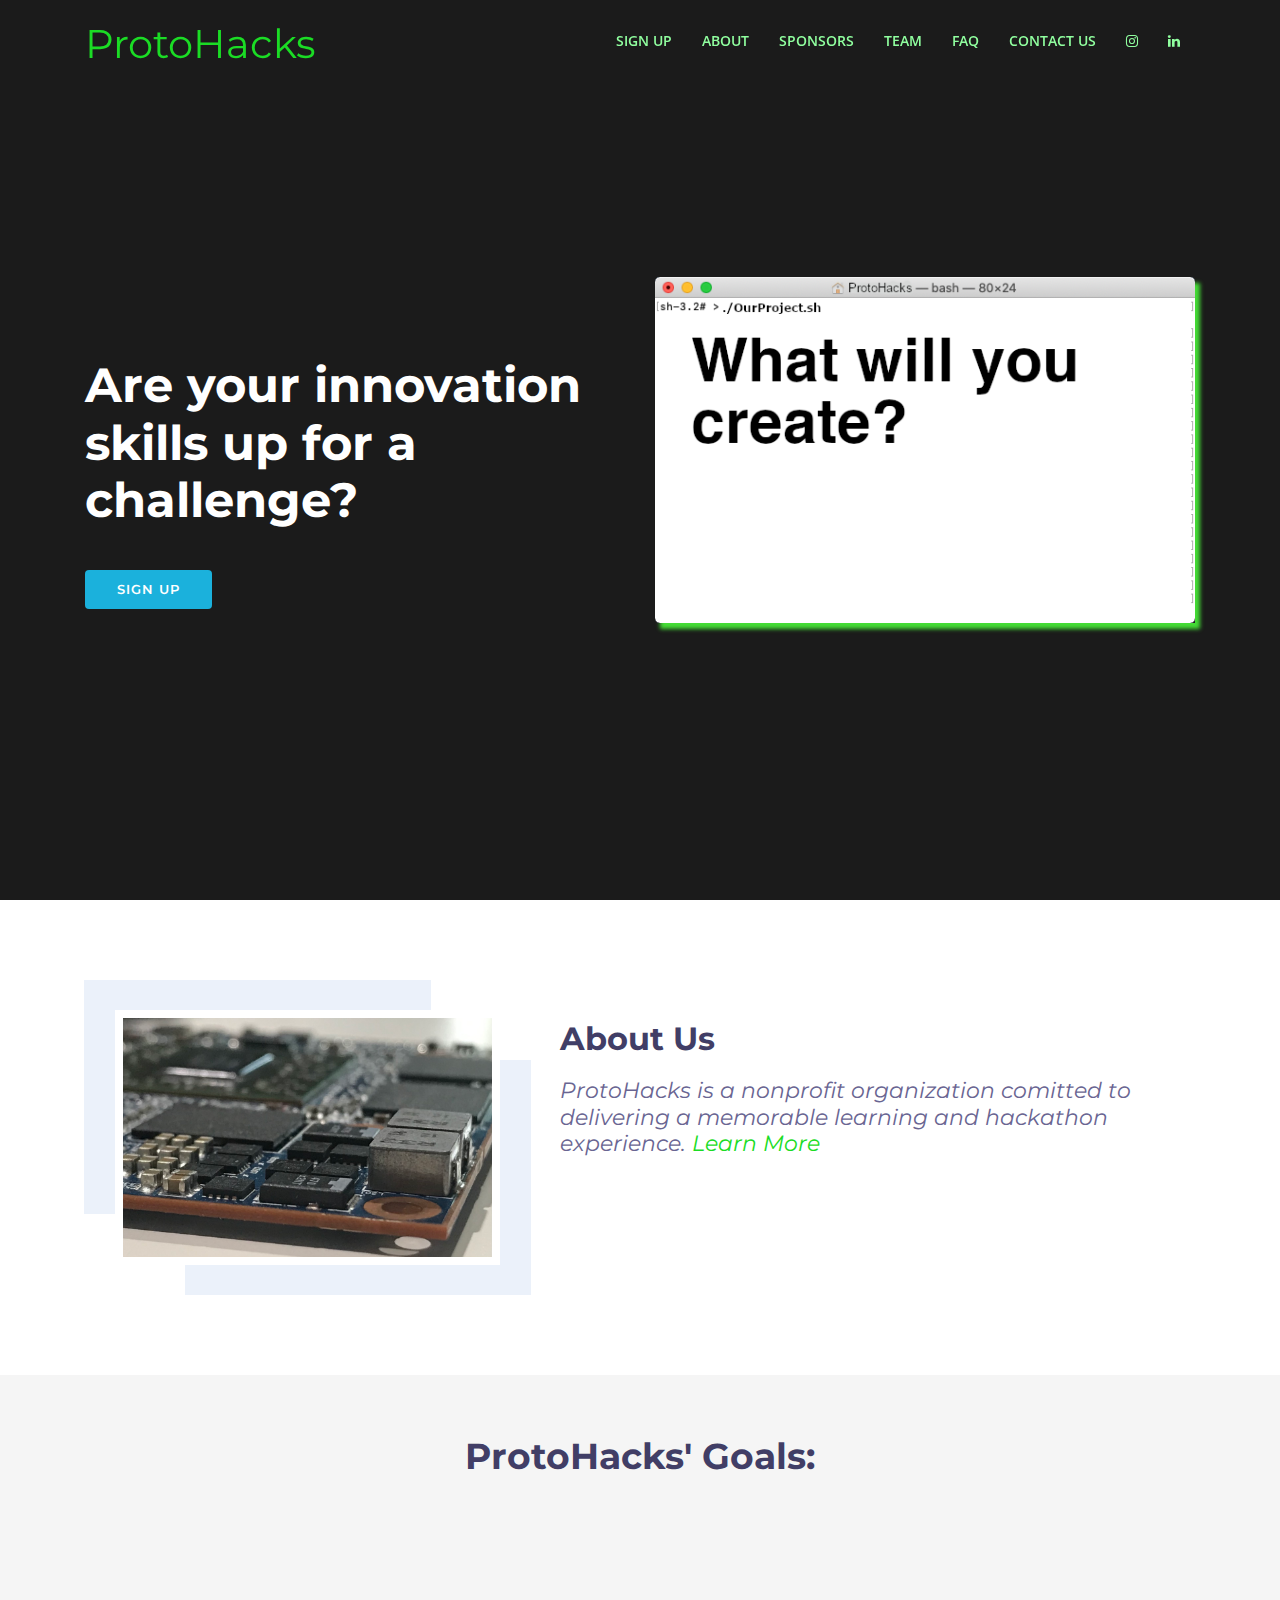
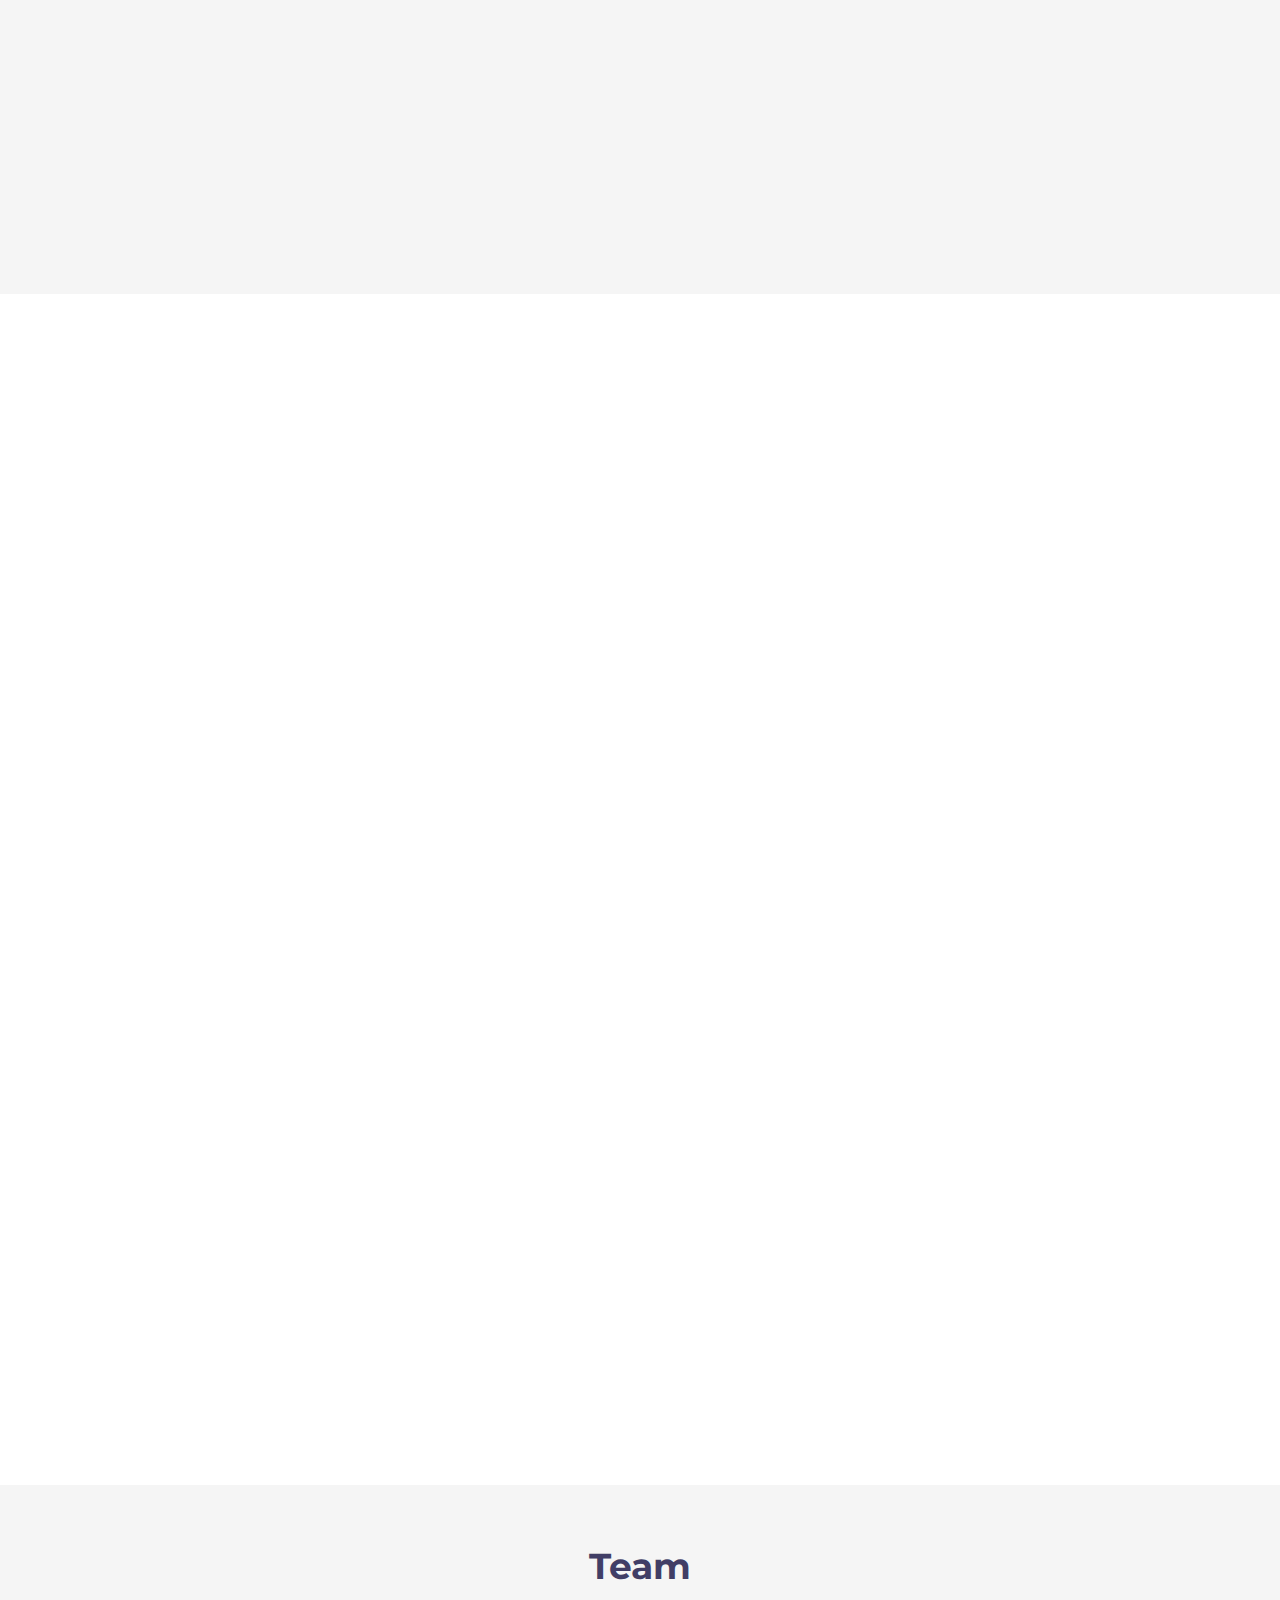
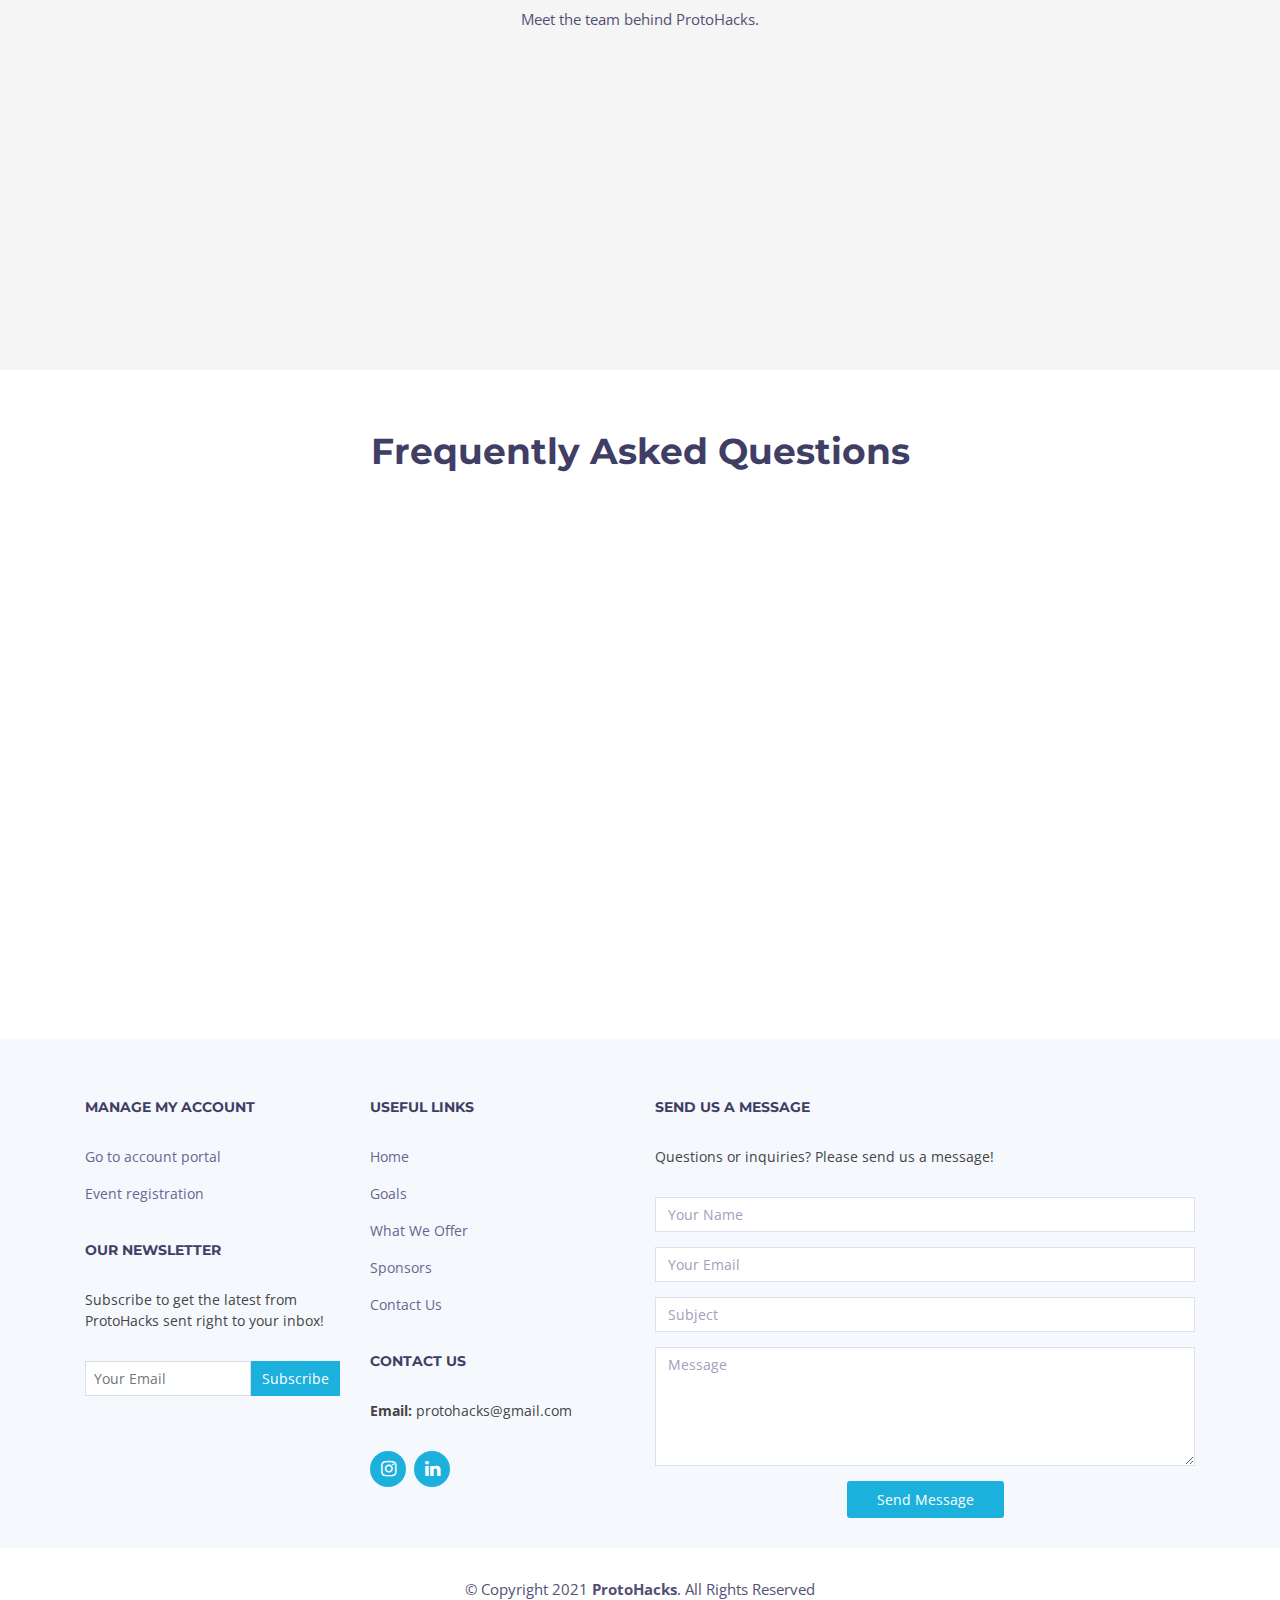
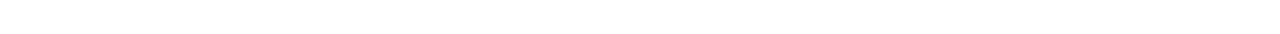
<file: index.html>
<!DOCTYPE html>
<html lang="en">

<head>
  <meta charset="utf-8">
  <title>ProtoHacks</title>
  <meta content="width=device-width, initial-scale=1.0" name="viewport">
  <meta content="" name="keywords">
  <meta content="" name="escription">

  <!-- Favicons -->
  <link href="img/favicon.png" rel="icon">
  <link href="img/favicon.png" rel="apple-touch-icon">

  <!-- Google Fonts -->
  <link
    href="https://fonts.googleapis.com/css?family=Open+Sans:300,300i,400,400i,500,600,700,700i|Montserrat:300,400,500,600,700"
    rel="stylesheet">

  <!-- Bootstrap CSS File -->
  <link href="lib/bootstrap/css/bootstrap.min.css" rel="stylesheet">

  <!-- Libraries CSS Files -->
  <link href="lib/font-awesome/css/font-awesome.min.css" rel="stylesheet">
  <link href="lib/animate/animate.min.css" rel="stylesheet">
  <link href="lib/ionicons/css/ionicons.min.css" rel="stylesheet">
  <link href="lib/owlcarousel/assets/owl.carousel.min.css" rel="stylesheet">
  <link href="lib/lightbox/css/lightbox.min.css" rel="stylesheet">

  <!-- Main Stylesheet File -->
  <link href="css/style.css" rel="stylesheet">

</head>

<body>
  <!--==========================
  Header
  ============================-->
  <header id="header">

    <!--<div id="topbar">
      <div class="container">
        <div class="social-links">
          <a href="#" class="twitter"><i class="fa fa-twitter"></i></a>
          <a href="#" class="facebook"><i class="fa fa-facebook"></i></a>
          <a href="#" class="linkedin"><i class="fa fa-linkedin"></i></a>
          <a href="https://instagram.com/protohacks" class="instagram"><i class="fa fa-instagram"></i></a>
        </div>
      </div>
    </div>-->

    <div class="container">

      <div class="float-left">
        <!-- Uncomment below if you prefer to use an image logo -->
        <h1 class=""><a href="index.html" class="scrollto"><span>ProtoHacks</span></a></h1>
        <!-- <a href="#header" class="scrollto"><img src="img/logo.png" alt="" class="img-fluid"></a> -->
      </div>

      <nav class="main-nav float-right d-none d-lg-block">
        <ul>
          <li><a href="signup.html" target="_">Sign Up</a></li>
          <li><a href="#about">About</a></li>
          <li><a href="#clients">Sponsors</a></li>
          <li><a href="#team">Team</a></li>
          <li><a href="#faq">FAQ</a></li>
          <!--<li><a href="">Sign In</a></li>-->
          <li><a href="#footer">Contact Us</a></li>
          <li><a href="https://instagram.com/protohacks/" class="instagram" target="_blank" rel="noopener noreferrer"><i class="fa fa-instagram"></i></a></li>
          <li><a href="https://www.linkedin.com/company/protohacks/" class="linkedin" target="_blank" rel="noopener noreferrer"><i class="fa fa-linkedin"></i></a></li>
          <!--<li class="active"><a href="index.html">Home</a></li>-->
        </ul>
      </nav><!-- .main-nav -->

    </div>
  </header><!-- #header -->

  <!--==========================
    Intro Section
  ============================-->
  <section id="intro" class="clearfix">
    <div class="container d-flex h-100">
      <div class="row justify-content-center align-self-center">
        <div class="col-md-6 intro-info order-md-first order-last">
          <h2>Are your innovation skills up for a challenge?</h2>
          <div>
            <a href="signup.html" class="btn-get-started scrollto" target="_">Sign Up</a>
          </div>
        </div>
        <div class="col-md-6 intro-img order-md-last order-first wow bounceInUp" style="text-align: center; visibility: visible; animation-name: bounceInUp;">
          <img src="img/Terminal1GImp.png" alt="" style="box-shadow: 5px 6px 4px 0 #44dc35;" class="img-fluid">
        </div>
      </div>
    </div>
  </section><!-- #intro -->

  <main id="main">

      <!--==========================
      About Us Section
    ============================-->
  
    <!--ProtoHacks is a hackathon aiming to inspire the future generation of engineers. At ProtoHacks, we hope to create an environment where innovation and creativity thrive. With proper mentorship and guidance, we believe that when great minds are put together, anything is achievable. During ProtoHacks, participants actively practice teamwork, presentation skills, and doing things they enjoy. To ensure the best experience for each participant, Workshops, food, beverages, and ProtoHacks swag will be provided. ProtoHacks encourages competition and kindness so we ask that you come to the competition ready to work!-->
      
    <section id="about">

      <div class="container">
        <div class="row">

          <div class="col-lg-5 col-md-6">
            <div class="about-img">
              <img src="img/AMDstock3.JPG" alt="">
            </div>
          </div>

          <div class="col-lg-7 col-md-6">
            <div class="about-content">
              <h2>About Us</h2>
              <h3>ProtoHacks is a nonprofit organization comitted to delivering a memorable learning and hackathon experience. <a href="#">Learn More</a></h3>
            </div>
          </div>
        </div>
      </div>

    </section>

    <!--==========================
      Services Section
    ============================-->
    <section id="services" class="section-bg">
      <div class="container">

        <header class="section-header">
          <h3>ProtoHacks' Goals:</h3>
          <p></p>
        </header>

        <div class="row">
          <div class="col-md-6 col-lg-4 wow bounceInUp" data-wow-duration="1.0s">
            <div class="box">
              <div class="icon" style="background: #fceef3;"><i class="ion-ios-analytics-outline"
                  style="color: #ff689b;"></i></div>
              <h4 class="title">Creativity</h4>
              <p class="description">Participants can display their creativity through innoviative solutions to problems.</p>
            </div>
          </div>


          <div class="col-md-6 col-lg-4 wow bounceInUp" data-wow-duration="1.4s">
            <div class="box">
              <div class="icon" style="background: #fff0da;"><i class="ion-ios-bookmarks-outline"
                  style="color: #e98e06;"></i></div>
              <h4 class="title">Teamwork</h4>
              <p class="description">In teams of four, participants practice teamwork throughout the hackathon with leadership, organization and more.</p>
            </div>
          </div>



          <div class="col-md-6 col-lg-4 wow bounceInUp" data-wow-delay="0.1s" data-wow-duration="1.4s">
            <div class="box">
              <div class="icon" style="background: #e6fdfc;"><i class="ion-ios-paper-outline"
                  style="color: #3fcdc7;"></i></div>
              <h4 class="title">Learning</h4>
              <p class="description">ProtoHacks offers a variety of workshops, each teaching a unique skill or concept.</p>
            </div>

          </div>
          <div class="col-md-6 col-lg-4 wow bounceInUp" data-wow-delay="0.1s" data-wow-duration="1.4s"> </div>

          <div class="col-md-6 col-lg-4 wow bounceInUp" data-wow-delay="0.2s" data-wow-duration="1.4s"> </div>
          <div class="col-md-6 col-lg-4 wow bounceInUp" data-wow-delay="0.2s" data-wow-duration="1.4s"> </div>

        </div>

      </div>
    </section><!-- #services -->



    <!--==========================
      Pricing Section
    ============================
    <section id="pricing" class="wow fadeInUp section-bg">

      <div class="container">

        <header class="section-header">
          <h3>Pricing</h3>
          <p>All our services have affordable prcing plans that are right for you!</p>
        </header>

        <div class="row flex-items-xs-middle flex-items-xs-center">
      
          
          <div class="col-xs-12 col-lg-4">
            <div class="card">
              <div class="card-block">
                <h1 class="card-title"> 
                  Game Hosting
                </h1>
				  <div class="card-header">
                <h3><span class="period">Starting at:</span><span class="currency">$</span>19<span class="period">/month</span></h3>
              </div>
              
                <ul class="list-group">
                  <li class="list-group-item">Odio animi voluptates</li>
                  <li class="list-group-item">Inventore quisquam et</li>
                  <li class="list-group-item">Et perspiciatis suscipit</li>
                  <li class="list-group-item">24/7 Support System</li>
                </ul>
                <a href="#" class="btn">Choose Plan</a>
              </div>
            </div>
          </div>
      
          
          <div class="col-xs-12 col-lg-4">
            <div class="card">
              <div class="card-header">
                <h3><span class="currency">$</span>29<span class="period">/month</span></h3>
              </div>
              <div class="card-block">
                <h4 class="card-title"> 
                  Regular Plan
                </h4>
                <ul class="list-group">
                  <li class="list-group-item">Odio animi voluptates</li>
                  <li class="list-group-item">Inventore quisquam et</li>
                  <li class="list-group-item">Et perspiciatis suscipit</li>
                  <li class="list-group-item">24/7 Support System</li>
                </ul>
                <a href="#" class="btn">Choose Plan</a>
              </div>
            </div>
          </div>
      
          
          <div class="col-xs-12 col-lg-4">
            <div class="card">
              <div class="card-header">
                <h3><span class="currency">$</span>39<span class="period">/month</span></h3>
              </div>
              <div class="card-block">
                <h4 class="card-title"> 
                  Premium Plan
                </h4>
                <ul class="list-group">
                  <li class="list-group-item">Odio animi voluptates</li>
                  <li class="list-group-item">Inventore quisquam et</li>
                  <li class="list-group-item">Et perspiciatis suscipit</li>
                  <li class="list-group-item">24/7 Support System</li>
                </ul>
                <a href="#" class="btn">Choose Plan</a>
              </div>
            </div>
          </div>
      

    </section>< #pricing -->


    <!--==========================
      Why Us Section
    ============================-->
    <section id="why-us" class="wow fadeIn">
      <div class="container-fluid" id="aboutp">

        <header class="section-header">
          <h3>What do we offer?</h3>
          <p style="font-size:20px;">ProtoHacks is a <strong>24 Hour</strong> hackathon providing <strong>amazing Prizes, Food, and more.</strong> ProtoHacks offers <strong>several workshops</strong> aiming to teach participants critical skills and concepts. That's not all, ProtoHacks provides <strong>advising and mentorship</strong> to teams during their worktimes and finally, ProtoHacks wraps up with <strong>professional judging and an award ceremony.</strong></h1>
        </header>

        <div class="row">

          <div class="col-lg-6">
            <div class="why-us-img"><img src="img/MacroPCBdense.jpg" class="img-fluid" alt=""></div> <!-- prizes picture -->
          </div>

          <div class="col-lg-6">
            <div class="why-us-content">
              <div class="why-us-img"><img src="img/MacroPCBdense.jpg" class="img-fluid" alt=""></div> <!-- schedule -->
              <!--<div class="features wow bounceInUp clearfix">
                <i class="fa fa-diamond" style="color: #f058dc;"></i>
                <h4>Corporis dolorem</h4>
                <p>Commodi quia voluptatum. Est cupiditate voluptas quaerat officiis ex alias dignissimos et ipsum. Soluta at enim modi ut incidunt dolor et.</p>
              </div>-->

              <!--<div class="features wow bounceInUp clearfix">
                <i class="fa fa-object-group" style="color: #ffb774;"></i>
                <h4>Purpose-driven Projects</h4>
                <p>Projects developed at ProtoHacks are created to solve a specific problem of significance.
                </p>
              </div>

              <div class="features wow bounceInUp clearfix">
                <i class="fa fa-language" style="color: #589af1;"></i>
                <h4>Innovation where possible</h4>
                <p>Every product comes with everything you need, and nothing you don't. Our goal to keep moving forward
                  means we're going to develop features that bring value and improve the user experience constantly.</p>
              </div>-->

            </div>

          </div>

        </div>

      </div>

      <!--<div class="container">
        
        <div class="row counters">

          <div class="col-lg-3 col-6 text-center"><span data-toggle="counter-up">4</span>
            <p>Clients</p>
          </div>

          <div class="col-lg-3 col-6 text-center"><span data-toggle="counter-up">20</span>
            <p>Projects</p>
          </div>

          <div class="col-lg-3 col-6 text-center"><span data-toggle="counter-up">100</span>
            <p>Hours Of Support</p>
          </div>

          <div class="col-lg-3 col-6 text-center"><span data-toggle="counter-up">2</span>
            <p>Developer/Admin</p>
          </div>
  
        </div>

      </div>-->
    </section>

    <!--==========================
      Call To Action Section
    ============================
    <section id="call-to-action" class="wow fadeInUp">
      <div class="container">
        <div class="row">
          <div class="col-lg-9 text-center text-lg-left">
            <h3 class="cta-title">Call To Action</h3>
            <p class="cta-text"> Duis aute irure dolor in reprehenderit in voluptate velit esse cillum dolore eu fugiat nulla pariatur. Excepteur sint occaecat cupidatat non proident, sunt in culpa qui officia deserunt mollit anim id est laborum.</p>
          </div>
          <div class="col-lg-3 cta-btn-container text-center">
            <a class="cta-btn align-middle" href="#">Call To Action</a>
          </div>
        </div>

      </div>
    </section>
    
    <!-- #call-to-action -->

        <!--==========================
      Features Section
    ============================
    <section id="features">
      <div class="container">

        <div class="row feature-item">
          <div class="col-lg-6 wow fadeInUp">
            <img src="img/features-1.svg" class="img-fluid" alt="">
          </div>
          <div class="col-lg-6 wow fadeInUp pt-5 pt-lg-0">
            <h4>Voluptatem dignissimos provident quasi corporis voluptates sit assumenda.</h4>
            <p>
              Ipsum in aspernatur ut possimus sint. Quia omnis est occaecati possimus ea. Quas molestiae perspiciatis occaecati qui rerum. Deleniti quod porro sed quisquam saepe. Numquam mollitia recusandae non ad at et a.
            </p>
            <p>
              Ad vitae recusandae odit possimus. Quaerat cum ipsum corrupti. Odit qui asperiores ea corporis deserunt veritatis quidem expedita perferendis. Qui rerum eligendi ex doloribus quia sit. Porro rerum eum eum.
            </p>
          </div>
        </div>

        <div class="row feature-item mt-5 pt-5">
          <div class="col-lg-6 wow fadeInUp order-1 order-lg-2">
            <img src="img/features-2.svg" class="img-fluid" alt="">
          </div>

          <div class="col-lg-6 wow fadeInUp pt-4 pt-lg-0 order-2 order-lg-1">
            <h4>Neque saepe temporibus repellat ea ipsum et. Id vel et quia tempora facere reprehenderit.</h4>
            <p>
             Delectus alias ut incidunt delectus nam placeat in consequatur. Sed cupiditate quia ea quis. Voluptas nemo qui aut distinctio. Cumque fugit earum est quam officiis numquam. Ducimus corporis autem at blanditiis beatae incidunt sunt. 
            </p>
            <p>
              Voluptas saepe natus quidem blanditiis. Non sunt impedit voluptas mollitia beatae. Qui esse molestias. Laudantium libero nisi vitae debitis. Dolorem cupiditate est perferendis iusto.
            </p>
            <p>
              Eum quia in. Magni quas ipsum a. Quis ex voluptatem inventore sint quia modi. Numquam est aut fuga mollitia exercitationem nam accusantium provident quia.
            </p>
          </div>
          
        </div>

      </div>
    </section><!-- #about -->

        <!--==========================
      Projects Section
    ============================
    <section id="portfolio" class="section-bg">
      <div class="container">

        <header class="section-header">
          <h3 class="section-title">Our Projects</h3>
        </header>

        <div class="row">
          <div class="col-lg-12">
            <ul id="portfolio-flters">
              <li data-filter="*" class="filter-active">All</li>
              <li data-filter=".filter-app">App</li>
              <li data-filter=".filter-card">Card</li>
              <li data-filter=".filter-web">Web</li>
            </ul>
          </div>
        </div>

        <div class="row portfolio-container">

          <div class="col-lg-4 col-md-6 portfolio-item filter-app">
            <div class="portfolio-wrap">
              <img src="img/portfolio/app1.jpg" class="img-fluid" alt="">
              <div class="portfolio-info">
                <h4><a href="#">App 1</a></h4>
                <p>App</p>
                <div>
                  <a href="img/portfolio/app1.jpg" data-lightbox="portfolio" data-title="App 1" class="link-preview" title="Preview"><i class="ion ion-eye"></i></a>
                  <a href="#" class="link-details" title="More Details"><i class="ion ion-android-open"></i></a>
                </div>
              </div>
            </div>
          </div>

          <div class="col-lg-4 col-md-6 portfolio-item filter-web" data-wow-delay="0.1s">
            <div class="portfolio-wrap">
              <img src="img/portfolio/web3.jpg" class="img-fluid" alt="">
              <div class="portfolio-info">
                <h4><a href="#">Web 3</a></h4>
                <p>Web</p>
                <div>
                  <a href="img/portfolio/web3.jpg" class="link-preview" data-lightbox="portfolio" data-title="Web 3" title="Preview"><i class="ion ion-eye"></i></a>
                  <a href="#" class="link-details" title="More Details"><i class="ion ion-android-open"></i></a>
                </div>
              </div>
            </div>
          </div>

          <div class="col-lg-4 col-md-6 portfolio-item filter-app" data-wow-delay="0.2s">
            <div class="portfolio-wrap">
              <img src="img/portfolio/app2.jpg" class="img-fluid" alt="">
              <div class="portfolio-info">
                <h4><a href="#">App 2</a></h4>
                <p>App</p>
                <div>
                  <a href="img/portfolio/app2.jpg" class="link-preview" data-lightbox="portfolio" data-title="App 2" title="Preview"><i class="ion ion-eye"></i></a>
                  <a href="#" class="link-details" title="More Details"><i class="ion ion-android-open"></i></a>
                </div>
              </div>
            </div>
          </div>

          <div class="col-lg-4 col-md-6 portfolio-item filter-card">
            <div class="portfolio-wrap">
              <img src="img/portfolio/card2.jpg" class="img-fluid" alt="">
              <div class="portfolio-info">
                <h4><a href="#">Card 2</a></h4>
                <p>Card</p>
                <div>
                  <a href="img/portfolio/card2.jpg" class="link-preview" data-lightbox="portfolio" data-title="Card 2" title="Preview"><i class="ion ion-eye"></i></a>
                  <a href="#" class="link-details" title="More Details"><i class="ion ion-android-open"></i></a>
                </div>
              </div>
            </div>
          </div>

          <div class="col-lg-4 col-md-6 portfolio-item filter-web" data-wow-delay="0.1s">
            <div class="portfolio-wrap">
              <img src="img/portfolio/web2.jpg" class="img-fluid" alt="">
              <div class="portfolio-info">
                <h4><a href="#">Web 2</a></h4>
                <p>Web</p>
                <div>
                  <a href="img/portfolio/web2.jpg" class="link-preview" data-lightbox="portfolio" data-title="Web 2" title="Preview"><i class="ion ion-eye"></i></a>
                  <a href="#" class="link-details" title="More Details"><i class="ion ion-android-open"></i></a>
                </div>
              </div>
            </div>
          </div>

          <div class="col-lg-4 col-md-6 portfolio-item filter-app" data-wow-delay="0.2s">
            <div class="portfolio-wrap">
              <img src="img/portfolio/app3.jpg" class="img-fluid" alt="">
              <div class="portfolio-info">
                <h4><a href="#">App 3</a></h4>
                <p>App</p>
                <div>
                  <a href="img/portfolio/app3.jpg" class="link-preview" data-lightbox="portfolio" data-title="App 3" title="Preview"><i class="ion ion-eye"></i></a>
                  <a href="#" class="link-details" title="More Details"><i class="ion ion-android-open"></i></a>
                </div>
              </div>
            </div>
          </div>

          <div class="col-lg-4 col-md-6 portfolio-item filter-card">
            <div class="portfolio-wrap">
              <img src="img/portfolio/card1.jpg" class="img-fluid" alt="">
              <div class="portfolio-info">
                <h4><a href="#">Card 1</a></h4>
                <p>Card</p>
                <div>
                  <a href="img/portfolio/card1.jpg" class="link-preview" data-lightbox="portfolio" data-title="Card 1" title="Preview"><i class="ion ion-eye"></i></a>
                  <a href="#" class="link-details" title="More Details"><i class="ion ion-android-open"></i></a>
                </div>
              </div>
            </div>
          </div>

          <div class="col-lg-4 col-md-6 portfolio-item filter-card" data-wow-delay="0.1s">
            <div class="portfolio-wrap">
              <img src="img/portfolio/card3.jpg" class="img-fluid" alt="">
              <div class="portfolio-info">
                <h4><a href="#">Card 3</a></h4>
                <p>Card</p>
                <div>
                  <a href="img/portfolio/card3.jpg" class="link-preview" data-lightbox="portfolio" data-title="Card 3" title="Preview"><i class="ion ion-eye"></i></a>
                  <a href="#" class="link-details" title="More Details"><i class="ion ion-android-open"></i></a>
                </div>
              </div>
            </div>
          </div>

          <div class="col-lg-4 col-md-6 portfolio-item filter-web" data-wow-delay="0.2s">
            <div class="portfolio-wrap">
              <img src="img/portfolio/web1.jpg" class="img-fluid" alt="">
              <div class="portfolio-info">
                <h4><a href="#">Web 1</a></h4>
                <p>Web</p>
                <div>
                  <a href="img/portfolio/web1.jpg" class="link-preview" data-lightbox="portfolio" data-title="Web 1" title="Preview"><i class="ion ion-eye"></i></a>
                  <a href="#" class="link-details" title="More Details"><i class="ion ion-android-open"></i></a>
                </div>
              </div>
            </div>
          </div>

        </div>

      </div>
    </section><!-- #portfolio -->

        <!--==========================
      Testimonials Section
    ============================
    <section id="testimonials">
      <div class="container">

        <header class="section-header">
          <h3>Testimonials</h3>
        </header>

        <div class="row justify-content-center">
          <div class="col-lg-8">

            <div class="owl-carousel testimonials-carousel wow fadeInUp">
    
              <div class="testimonial-item">
                <img src="img/testimonial-1.jpg" class="testimonial-img" alt="">
                <h3>Saul Goodman</h3>
                <h4>Ceo &amp; Founder</h4>
                <p>
                  Proin iaculis purus consequat sem cure digni ssim donec porttitora entum suscipit rhoncus. Accusantium quam, ultricies eget id, aliquam eget nibh et. Maecen aliquam, risus at semper.
                </p>
              </div>
    
              <div class="testimonial-item">
                <img src="img/testimonial-2.jpg" class="testimonial-img" alt="">
                <h3>Mihir Rao</h3>
                <h4>Designer</h4>
                <p>
                  Export tempor illum tamen malis malis eram quae irure esse labore quem cillum quid cillum eram malis quorum velit fore eram velit sunt aliqua noster fugiat irure amet legam anim culpa.
                </p>
              </div>
    
              <div class="testimonial-item">
                <img src="img/testimonial-3.jpg" class="testimonial-img" alt="">
                <h3>Jena Karlis</h3>
                <h4>Store Owner</h4>
                <p>
                  Enim nisi quem export duis labore cillum quae magna enim sint quorum nulla quem veniam duis minim tempor labore quem eram duis noster aute amet eram fore quis sint minim.
                </p>
              </div>
    
              <div class="testimonial-item">
                <img src="img/testimonial-4.jpg" class="testimonial-img" alt="">
                <h3>Matt Brandon</h3>
                <h4>Freelancer</h4>
                <p>
                  Fugiat enim eram quae cillum dolore dolor amet nulla culpa multos export minim fugiat minim velit minim dolor enim duis veniam ipsum anim magna sunt elit fore quem dolore labore illum veniam.
                </p>
              </div>

            </div>

          </div>
        </div>


      </div>
    </section><!-- #testimonials -->

    <!-- #team --> 
        <!--==========================
      Clients Section
    ============================-->
    <section id="clients" class="wow fadeInUp">
      <div class="container">

        <header class="section-header">
          <h3>Our Sponsors</h3>
        </header>

        <div class="owl-carousel clients-carousel">
          <img src="img/clients/scilynklogo.png" alt="">
        </div>

      </div>
    </section><!-- #clients -->

            <!--==========================
      Team Section
    ============================-->
    <section id="team" class="section-bg">
      <div class="container">
        <div class="section-header">
          <h3>Team</h3>
          <p>Meet the team behind ProtoHacks.</p>
        </div>

        <div class="row">
          <div class="col-lg-3 col-md-6 wow fadeInUp" style="visibility: visible; animation-name: fadeInUp;">
            <div class="member">
              <img src="img/team/vinay.jpeg" class="img-fluid" alt="">
              <div class="member-info">
                <div class="member-info-content">
                  <h4>Vinay Venkatesh</h4>
                  <span>Founder/Webmaster</span>
                  <div class="social">
                    <!--<a href=""><i class="fa fa-twitter"></i></a>
                    <a href=""><i class="fa fa-facebook"></i></a>
                    <a href=""><i class="fa fa-google-plus"></i></a>-->
                    <a href="https://www.linkedin.com/in/vinayven" target="_"><i class="fa fa-linkedin"></i></a>
                    <a href="https://www.github.com/Simple2006" target="_"><i class="fa fa-github"></i></a>
                  </div>
                </div>
              </div>
            </div>
          </div>
          <div class="col-lg-3 col-md-6 wow fadeInUp" data-wow-delay="0.1s" style="visibility: visible; animation-delay: 0.1s; animation-name: fadeInUp;">
            <div class="member">
              <img src="img/team/arvind.png" class="img-fluid" alt="">
              <div class="member-info">
                <div class="member-info-content">
                  <h4>Arvind Kumar</h4>
                  <span>Organizer/Outreach</span>
                  <div class="social">
                    <!--<a href=""><i class="fa fa-twitter"></i></a>
                    <a href=""><i class="fa fa-facebook"></i></a>
                    <a href=""><i class="fa fa-google-plus"></i></a>-->
                    <a href="https://www.linkedin.com/in/arvind-kumar-918a44158" target="_"><i class="fa fa-linkedin"></i></a>
                    <a href="https://www.github.com/Iamaacoder" target="_"><i class="fa fa-github"></i></a>
                  </div>
                </div>
              </div>
            </div>
          </div>
          <div class="col-lg-3 col-md-6 wow fadeInUp" data-wow-delay="0.2s">
          <div class="member">
              <img src="img/team/krutav.jpeg" class="img-fluid" alt="">
              <div class="member-info">
                <div class="member-info-content">
                  <h4>Krutav Shah</h4>
                  <span>Webmaster</span>
                  <div class="social">
                    <!--<a href=""><i class="fa fa-twitter"></i></a>
                    <a href=""><i class="fa fa-facebook"></i></a>
                    <a href=""><i class="fa fa-google-plus"></i></a>-->
                    <a href="https://www.linkedin.com/in/krutav-shah-249a3116a" target="_"><i class="fa fa-linkedin"></i></a>
                    <a href="https://www.github.com/KrutavShah" target="_"><i class="fa fa-github"></i></a>
                  </div>
                </div>
              </div>
            </div>
          </div>
        </div>

      </div>
    </section>



        <!--==========================
      Frequently Asked Questions Section
    ============================-->
    <section id="faq">
      <div class="container">
        <header class="section-header">
          <h3>Frequently Asked Questions</h3>
          <p>&nbsp;</p>
        </header>

        <ul id="faq-list" class="wow fadeInUp">
          <li>
            <a data-toggle="collapse" class="collapsed" href="#faq1">How much does it cost to attend?<i class="ion-android-remove"></i></a>
            <div id="faq1" class="collapse" data-parent="#faq-list">
              <p>
                ProtoHacks will always be free for everyone. We will provide breakfast, lunch, dinner, and plenty of snacks for free!
              </p>
            </div>
          </li>

          <li>
            <a data-toggle="collapse" href="#faq2" class="collapsed">What should I bring?<i class="ion-android-remove"></i></a>
            <div id="faq2" class="collapse" data-parent="#faq-list">
              <p>
                To attend ProtoHacks, a student ID from your school is required. If desired, laptops, toiletries, and any accessories can be brought!
              </p>
            </div>
          </li>

          <li>
            <a data-toggle="collapse" href="#faq3" class="collapsed">Can I win anything?<i class="ion-android-remove"></i></a>
            <div id="faq3" class="collapse" data-parent="#faq-list">
              <p>
                Yes! On top of the fun activities we have planned, prizes will be given for our top submissions! Not to worry, if you aren't one of the top submissions, plenty of other things such as stickers, food, and other goodies will be given away!
              </p>
            </div>
          </li>

          <a data-toggle="collapse" href="#faq4" class="collapsed">How Long is ProtoHacks?<i class="ion-android-remove"></i></a>
          <div id="faq4" class="collapse" data-parent="#faq-list">
            <p>
              ProtoHacks is a 12 hour hackathon which will last through X AM to Y PM.
            </p>
          </div>
        </li>

        <a data-toggle="collapse" href="#faq5" class="collapsed">How many people per team?<i class="ion-android-remove"></i></a>
        <div id="faq5" class="collapse" data-parent="#faq-list">
          <p>
            Teams can have a maximum of 4 people. Although teams can be made of less people, we strongly advise that you hit the limit of 4 members. More minds can never hurt!
          </p>
        </div>
      </li>

      <a data-toggle="collapse" href="#faq6" class="collapsed">Who can attend?<i class="ion-android-remove"></i></a>
      <div id="faq6" class="collapse" data-parent="#faq-list">
        <p>
          ProtoHacks is open to any high school students (9th - 12th grade). No experience is neccessary to participate and if you have already graduated high school, you can contact a ProtoHacks team member to be a mentor!
        </p>
      </div>
    </li>

        </ul>

      </div>
    </section>
  </main>
<!-- #faq -->

  <!--==========================
    Footer
  ============================-->
  <footer id="footer" class="section-bg">
    <div class="footer-top">
      <div class="container">

        <div class="row">

          <div class="col-lg-6">

            <div class="row">

              <div class="col-sm-6">
                
                <div class="footer-links">
                  <h4>Manage my account</h4>
                  <ul>
                    <li><a href="#intro">Go to account portal</a></li>
                    <li><a href="#intro">Event registration</a></li>
                  </ul>
                </div>
                <div class="footer-newsletter">
                  <h4>Our Newsletter</h4>
                  <p>Subscribe to get the latest from ProtoHacks sent right to your inbox!</p>
                  <form action="" method="post">
                    <input type="email" name="email" id="email" placeholder="Your Email" data-rule="email" data-msg="Please enter a valid email"><input type="submit" value="Subscribe">
                  </form>
                </div>

              </div>

              <div class="col-sm-6">
                <div class="footer-links">
                  <h4>Useful Links</h4>
                  <ul>
                    <li><a href="#intro">Home</a></li>
                    <li><a href="#services">Goals</a></li>
                    <li><a href="#why-us">What We Offer</a></li>
                    <li><a href="#sponsors">Sponsors</a></li>
                    <li><a href="#footer">Contact Us</a></li>
                  </ul>
                </div>

                <div class="footer-links">
                  <h4>Contact Us</h4>
                  <p>
                      <!--<strong>Phone:</strong> +1 555-555-6969<br>-->
                      <strong>Email:</strong> protohacks@gmail.com<br>
                    </p>
                </div>

                <div class="social-links">
                  <!--<a href="#" class="twitter"><i class="fa fa-twitter"></i></a>
                  <a href="#" class="facebook"><i class="fa fa-facebook"></i></a>-->
                  <a href="https://www.instagram.com/ProtoHacks/" class="instagram"  target="_blank" rel="noopener noreferrer"><i class="fa fa-instagram"></i></a>
                  <a href="https://www.linkedin.com/company/protohacks/" class="linkedin" target="_blank" rel="noopener noreferrer"><i class="fa fa-linkedin"></i></a>
                </div>

              </div>

            </div>

          </div>

          <div class="col-lg-6">

            <div class="form">

              <h4>Send us a message</h4>
              <p>Questions or inquiries? Please send us a message!</p>
              <form action="" method="post" role="form" class="contactForm">
                <div class="form-group">
                  <input type="text" name="name" class="form-control" id="name" placeholder="Your Name"
                    data-rule="minlen:4" data-msg="Please enter at least 4 chars" />
                  <div class="validation"></div>
                </div>
                <div class="form-group">
                  <input type="email" class="form-control" name="email" id="email" placeholder="Your Email"
                    data-rule="email" data-msg="Please enter a valid email" />
                  <div class="validation"></div>
                </div>
                <div class="form-group">
                  <input type="text" class="form-control" name="subject" id="subject" placeholder="Subject"
                    data-rule="minlen:4" data-msg="Please enter at least 8 chars of subject" />
                  <div class="validation"></div>
                </div>
                <div class="form-group">
                  <textarea class="form-control" name="message" rows="5" data-rule="required"
                    data-msg="Please write something for us" placeholder="Message"></textarea>
                  <div class="validation"></div>
                </div>

                <div id="sendmessage">Your message has been sent. Thank you!</div>
                <div id="errormessage"></div>

                <div class="text-center"><button type="submit" title="Send Message">Send Message</button></div>
              </form>
            </div>

          </div>



        </div>

      </div>
    </div>

    <div class="container">
      <div class="copyright">
        &copy; Copyright 2021 <strong>ProtoHacks</strong>. All Rights Reserved
      </div>
      <div class="credits">

      </div>
    </div>
  </footer><!-- #footer -->

  <a href="#" class="back-to-top"><i class="fa fa-chevron-up"></i></a>
  <!-- Uncomment below if you want to use a preloader -->
  <!-- <div id="preloader"></div> -->

  <!-- JavaScript Libraries -->
  <script src="lib/jquery/jquery.min.js"></script>
  <script src="lib/jquery/jquery-migrate.min.js"></script>
  <script src="lib/bootstrap/js/bootstrap.bundle.min.js"></script>
  <script src="lib/easing/easing.min.js"></script>
  <script src="lib/mobile-nav/mobile-nav.js"></script>
  <script src="lib/wow/wow.min.js"></script>
  <script src="lib/waypoints/waypoints.min.js"></script>
  <script src="lib/counterup/counterup.min.js"></script>
  <script src="lib/owlcarousel/owl.carousel.min.js"></script>
  <script src="lib/isotope/isotope.pkgd.min.js"></script>
  <script src="lib/lightbox/js/lightbox.min.js"></script>
  <!-- Contact Form JavaScript File -->
  <script src="contactform/contactform.js"></script>

  <!-- Template Main Javascript File -->
  <script src="js/main.js"></script>

</body>

</html>
</file>
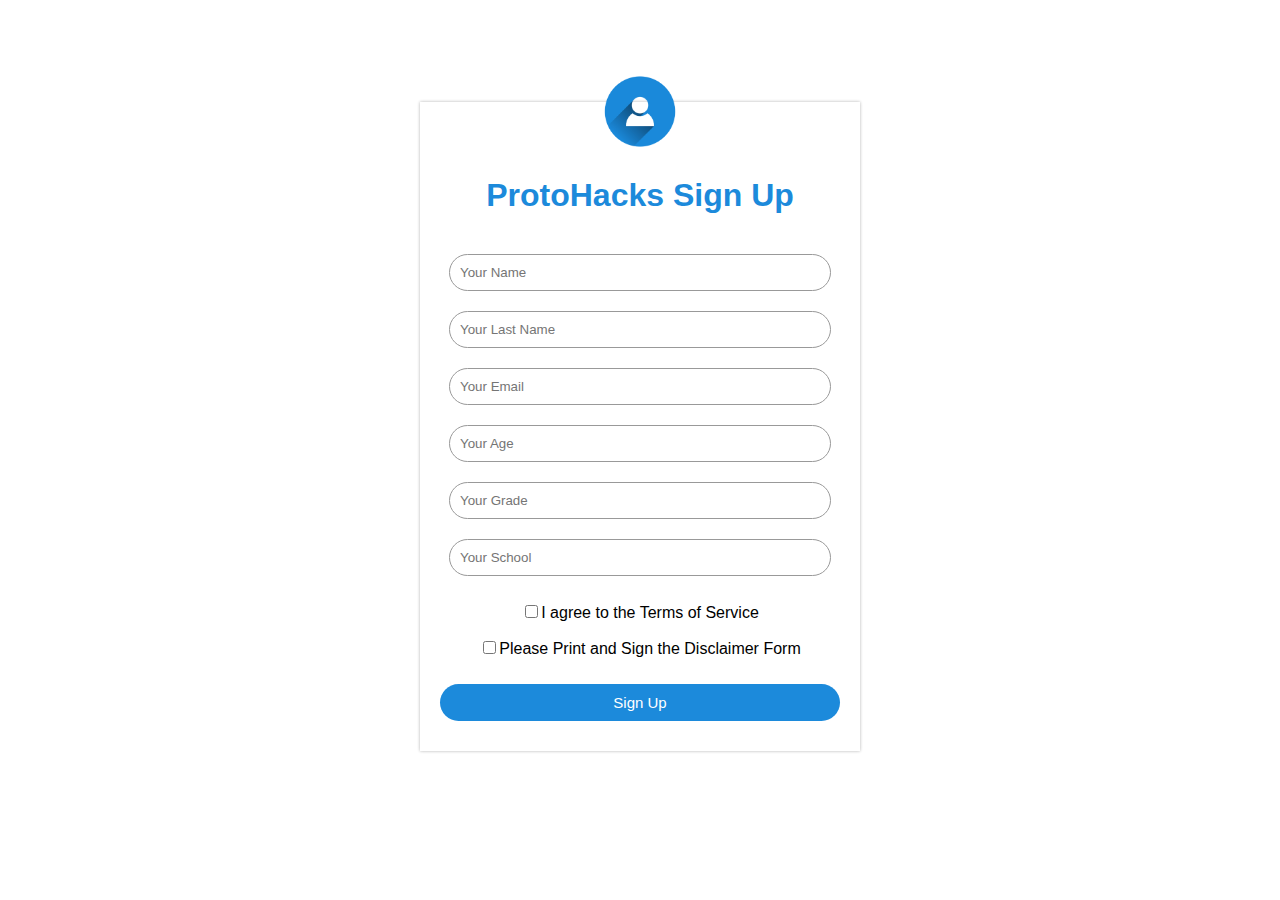
<file: signup.html>
<!DOCTYPE html>
<html lang="en">
<head>
    <title>Sign Up Form</title>
    <link rel="stylesheet" href="css/signup.css">
    <script defer src="js/signup.js"></script>
</head>
    <body>
        
        <div class="sign-up-form">
            <img src="img/user-icon.png">
            <h1>ProtoHacks Sign Up</h1>
            <input type="text" id="name" class="input-box" placeholder="Your Name">
            <input type="text" id="lastname" class="input-box" placeholder="Your Last Name">
            <input type="email" id="email" class="input-box" placeholder="Your Email">
            <input type="number" id="age" class="input-box" placeholder="Your Age">
            <input type="number" id="grade" class="input-box" placeholder="Your Grade">
            <input type="text" id="school" class="input-box" placeholder="Your School">
                <!-- <input id="password" type="password" class="input-box" placeholder="Your Password">
                <input id="password2" type="password" class="input-box" placeholder="Re-Enter Password"> -->
            <p><span><input type="checkbox" id="check1"></span><a href="lib/TOS.pdf" target="_">I agree to the Terms of Service</a></p> <!-- Make ToS download on click -->
            <p><span><input type="checkbox" id="check2"></span><a href="lib/Injury_waiver.pdf" target="_">Please Print and Sign the Disclaimer Form</a></p>
            <button type="button" id="signUp" class="signup-btn" onclick="registration()">Sign Up</button>
                <!--<p>Already Registered? <a href="#">Sign in</a></p>-->
        </div>
    </body>
</html>
</file>
<file: css/style.css>
/*--------------------------------------------------------------
# General
--------------------------------------------------------------*/

body {
  background: #;
  color: #444;
  font-family: "Open Sans", sans-serif;
}

a {
  color: #1bdc25;
  transition: 0.5s;
}

a:hover,
a:active,
a:focus {
  color: #0a98c0;
  outline: none;
  text-decoration: none;
}

p {
  padding: 0;
  margin: 0 0 30px 0;
}

h1,
h2,
h3,
h4,
h5,
h6 {
  font-family: "Montserrat", sans-serif;
  font-weight: 400;
  margin: 0 0 20px 0;
  padding: 0;
}

/* Back to top button */

.back-to-top {
  position: fixed;
  display: none;
  background: #1bb1dc;
  color: #fff;
  width: 44px;
  height: 44px;
  text-align: center;
  line-height: 1;
  font-size: 16px;
  border-radius: 50%;
  right: 15px;
  bottom: 15px;
  transition: background 0.5s;
  z-index: 11;
}

.back-to-top i {
  padding-top: 12px;
  color: #fff;
}

/* Prelaoder */

#preloader {
  position: fixed;
  top: 0;
  left: 0;
  right: 0;
  bottom: 0;
  z-index: 9999;
  overflow: hidden;
  background: #363636;
}

#preloader:before {
  content: "";
  position: fixed;
  top: calc(50% - 30px);
  left: calc(50% - 30px);
  border: 6px solid #f2f2f2;
  border-top: 6px solid #1bb1dc;
  border-radius: 50%;
  width: 60px;
  height: 60px;
  -webkit-animation: animate-preloader 1s linear infinite;
  animation: animate-preloader 1s linear infinite;
}

@-webkit-keyframes animate-preloader {
  0% {
    -webkit-transform: rotate(0deg);
    transform: rotate(0deg);
  }

  100% {
    -webkit-transform: rotate(360deg);
    transform: rotate(360deg);
  }
}

@keyframes animate-preloader {
  0% {
    -webkit-transform: rotate(0deg);
    transform: rotate(0deg);
  }

  100% {
    -webkit-transform: rotate(360deg);
    transform: rotate(360deg);
  }
}

/*--------------------------------------------------------------
# Top Bar
--------------------------------------------------------------*/

#topbar {
  padding: 0 0 10px 0;
  font-size: 14px;
  transition: all 0.5s;
}

#topbar .social-links {
  text-align: right;
}

#topbar .social-links a {
  color: #535074;
  padding: 4px 12px;
  display: inline-block;
  line-height: 1px;
}

#topbar .social-links a:hover {
  color: #1bb1dc;
}

#topbar .social-links a:first-child {
  border-left: 0;
}

/*--------------------------------------------------------------
# Header
--------------------------------------------------------------*/

#header {
  height: 110px;
  transition: all 0.5s;
  z-index: 997;
  transition: all 0.5s;
  padding: 20px 0;
  position: fixed;
  left: 0;
  top: 0;
  right: 0;
  transition: all 0.5s;
  z-index: 997;
}

#header.header-scrolled,
#header.header-pages {
  height: 70px;
  padding: 15px 0;
  background-color: #6c757d;
  box-shadow: 0px 0px 30px rgba(127, 137, 161, 0.3);
}

#header.header-scrolled #topbar,
#header.header-pages #topbar {
  display: none;
}

#header .logo h1 {
  font-size: 36px;
  margin: 0;
  padding: 0;
  line-height: 1;
  font-weight: 400;
  letter-spacing: 3px;
  text-transform: uppercase;
}

#header .logo h1 a,
#header .logo h1 a:hover {
  color: #413e66;
  text-decoration: none;
}

#header .logo img {
  padding: 0;
  margin: 7px 0;
  max-height: 26px;
}

.main-pages {
  margin-top: 60px;
}

/*--------------------------------------------------------------
# Intro Section
--------------------------------------------------------------*/

#intro {
  width: 100%;
  height: 100vh;
  position: relative;
  background: rgb(27, 27, 27) center top no-repeat;
  background-size: cover;
}

#intro .intro-info h2 {
  color: #FFFFFF;
  margin-bottom: 40px;
  font-size: 48px;
  font-weight: 700;
}

#intro .intro-info h2 span {
  color: #1bb1dc;
}

#intro .intro-info .btn-get-started,
#intro .intro-info .btn-services {
  font-family: "Montserrat", sans-serif;
  font-size: 13px;
  font-weight: 600;
  text-transform: uppercase;
  letter-spacing: 1px;
  display: inline-block;
  padding: 10px 32px;
  border-radius: 4px;
  transition: 0.5s;
  color: #fff;
  background: #1bb1dc;
  color: #fff;
}

#intro .intro-info .btn-get-started:hover,
#intro .intro-info .btn-services:hover {
  background: #0a98c0;
}

/*--------------------------------------------------------------
# Navigation Menu
--------------------------------------------------------------*/

/* Desktop Navigation */

.main-nav {
  /* Drop Down */
  /* Deep Drop Down */
}

.main-nav,
.main-nav * {
  margin: 0;
  padding: 0;
  list-style: none;
}

.main-nav > ul > li {
  position: relative;
  white-space: nowrap;
  float: left;
}

.main-nav a {
  display: block;
  position: relative;
  color: #90ff9f;
  padding: 10px 15px;
  transition: 0.3s;
  font-size: 14px;
  font-family: "Open Sans", sans-serif;
  text-transform: uppercase;
  font-weight: 600;
}

.main-nav a:hover,
.main-nav .active > a,
.main-nav li:hover > a {
  color: #1bb1dc;
  text-decoration: none;
}

.main-nav .drop-down ul {
  display: block;
  position: absolute;
  left: 0;
  top: calc(100% - 30px);
  z-index: 99;
  opacity: 0;
  visibility: hidden;
  padding: 10px 0;
  background: #fff;
  box-shadow: 0px 0px 30px rgba(127, 137, 161, 0.25);
  transition: ease all 0.3s;
}

.main-nav .drop-down:hover > ul {
  opacity: 1;
  top: 100%;
  visibility: visible;
}

.main-nav .drop-down li {
  min-width: 180px;
  position: relative;
}

.main-nav .drop-down ul a {
  padding: 10px 20px;
  font-size: 14px;
  font-weight: 500;
  text-transform: none;
  color: #065e77;
}

.main-nav .drop-down ul a:hover,
.main-nav .drop-down ul .active > a,
.main-nav .drop-down ul li:hover > a {
  color: #1bb1dc;
}

.main-nav .drop-down > a:after {
  content: "\f107";
  font-family: FontAwesome;
  padding-left: 10px;
}

.main-nav .drop-down .drop-down ul {
  top: 0;
  left: calc(100% - 30px);
}

.main-nav .drop-down .drop-down:hover > ul {
  opacity: 1;
  top: 0;
  left: 100%;
}

.main-nav .drop-down .drop-down > a {
  padding-right: 35px;
}

.main-nav .drop-down .drop-down > a:after {
  content: "\f105";
  position: absolute;
  right: 15px;
}

/* Mobile Navigation */

.mobile-nav {
  position: fixed;
  top: 0;
  bottom: 0;
  z-index: 9999;
  overflow-y: auto;
  left: -240px;
  width: 240px;
  padding-top: 18px;
  background: rgba(51,120,156,0.80);
  transition: 0.3s;
}

.mobile-nav * {
  margin: 0;
  padding: 0;
  list-style: none;
}

.mobile-nav a {
  display: block;
  position: relative;
  color: #fff;
  padding: 10px 20px;
  font-weight: 500;
}

.mobile-nav a:hover,
.mobile-nav .active > a,
.mobile-nav li:hover > a {
  color: #8dc2fa;
  text-decoration: none;
}

.mobile-nav .drop-down > a:after {
  content: "\f078";
  font-family: FontAwesome;
  padding-left: 10px;
  position: absolute;
  right: 15px;
}

.mobile-nav .active.drop-down > a:after {
  content: "\f077";
}

.mobile-nav .drop-down > a {
  padding-right: 35px;
}

.mobile-nav .drop-down ul {
  display: none;
  overflow: hidden;
}

.mobile-nav .drop-down li {
  padding-left: 20px;
}

.mobile-nav-toggle {
  position: fixed;
  right: 0;
  top: 0;
  z-index: 9998;
  border: 0;
  background: none;
  font-size: 24px;
  transition: all 0.4s;
  outline: none !important;
  line-height: 1;
  cursor: pointer;
  text-align: right;
}

.mobile-nav-toggle i {
  margin: 18px 18px 0 0;
  color: #065e77;
}

.mobile-nav-overly {
  width: 100%;
  height: 100%;
  z-index: 9997;
  top: 0;
  left: 0;
  position: fixed;
  background: rgba(38,53,70,0.80);
  overflow: hidden;
  display: none;
}

.mobile-nav-active {
  overflow: hidden;
}

.mobile-nav-active .mobile-nav {
  left: 0;
}

.mobile-nav-active .mobile-nav-toggle i {
  color: #fff;
}

/*--------------------------------------------------------------
# Sections
--------------------------------------------------------------*/

/* Sections Header
--------------------------------*/

.section-header h3 {
  font-size: 36px;
  color: #413e66;
  text-align: center;
  font-weight: 700;
  position: relative;
  font-family: "Montserrat", sans-serif;
}

.section-header p {
  text-align: center;
  margin: auto;
  font-size: 15px;
  padding-bottom: 60px;
  color: #535074;
  width: 50%;
}

/* Section with background
--------------------------------*/

.section-bg {
  background: #F5F5F5;
}

/* About Us Section
--------------------------------*/

#about {
  padding: 80px 0;
}

#about .about-content {
  padding-top: 40px;
}

#about .about-content h2 {
  color: #413e66;
  font-family: "Montserrat", sans-serif;
  font-weight: 700;
}

#about .about-content h3 {
  color: #696592;
  font-weight: 400;
  font-size: 22px;
  font-style: italic;
}

#about .about-content ul {
  list-style: none;
  padding: 0;
}

#about .about-content ul li {
  padding-bottom: 10px;
}

#about .about-content ul li i {
  font-size: 20px;
  padding-right: 4px;
  color: #1bb1dc;
}

#about .about-img {
  position: relative;
  margin: 30px 30px 30px 30px;
}

#about .about-img img {
  width: 100%;
  border: 8px solid #fff;
  transition: .5s;
}

#about .about-img img:hover {
  width: 100%;
  -webkit-transform: scale(1.03);
  transform: scale(1.03);
}

#about .about-img::before {
  position: absolute;
  left: -31px;
  top: -30px;
  width: 90%;
  height: 92%;
  z-index: -1;
  content: '';
  background-color: #ebf1fa;
  transition: .5s;
}

#about .about-img::after {
  position: absolute;
  right: -31px;
  bottom: -30px;
  width: 90%;
  height: 92%;
  z-index: -1;
  content: '';
  background-color: #ebf1fa;
  transition: .5s;
}

/* Services Section
--------------------------------*/

#services {
  padding: 60px 0 40px 0;
}

#services .box {
  padding: 30px;
  position: relative;
  overflow: hidden;
  border-radius: 10px;
  margin: 0 10px 40px 10px;
  background: #fff;
  box-shadow: 0 10px 29px 0 rgba(68, 88, 144, 0.1);
  transition: all 0.3s ease-in-out;
  text-align: center;
}

#services .box:hover {
  -webkit-transform: scale(1.1);
  transform: scale(1.1);
}

#services .icon {
  margin: 0 auto 15px auto;
  padding-top: 12px;
  display: inline-block;
  text-align: center;
  border-radius: 50%;
  width: 60px;
  height: 60px;
}

#services .icon i {
  font-size: 36px;
  line-height: 1;
}

#services .title {
  font-weight: 700;
  margin-bottom: 15px;
  font-size: 18px;
}

#services .title a {
  color: #111;
}

#services .box:hover .title a {
  color: #1bb1dc;
}

#services .description {
  font-size: 14px;
  line-height: 28px;
  margin-bottom: 0;
  text-align: center;
}

/* Why Us Section
--------------------------------*/

#why-us {
  padding: 60px 0;
}

#why-us .why-us-content .features {
  margin: 0 0 15px 0;
  padding: 0;
  transition: 0.3s ease-in-out;
}

#why-us .why-us-content .features i {
  font-size: 36px;
  float: left;
}

#why-us .why-us-content .features h4 {
  font-size: 24px;
  font-weight: 600;
  margin-left: 56px;
  color: #413e66;
  margin-bottom: 5px;
}

#why-us .why-us-content .features p {
  font-size: 16px;
  margin-left: 56px;
  color: #555186;
}

#why-us .counters {
  padding-top: 40px;
}

#why-us .counters span {
  font-family: "Montserrat", sans-serif;
  font-weight: bold;
  font-size: 48px;
  display: block;
  color: #555186;
}

#why-us .counters p {
  padding: 0;
  margin: 0 0 20px 0;
  font-family: "Montserrat", sans-serif;
  font-size: 14px;
  color: #8a87b6;
}

/* Call To Action Section
--------------------------------*/

#call-to-action {
  background: #2d2b46;
  background-size: cover;
  padding: 40px 0;
}

#call-to-action .cta-title {
  color: #fff;
  font-size: 28px;
  font-weight: 700;
}

#call-to-action .cta-text {
  color: #fff;
}

#call-to-action .cta-btn {
  font-family: "Montserrat", sans-serif;
  font-weight: 700;
  font-size: 16px;
  letter-spacing: 1px;
  display: inline-block;
  padding: 8px 26px;
  border-radius: 3px;
  transition: 0.5s;
  margin: 10px;
  border: 3px solid #fff;
  color: #fff;
}

#call-to-action .cta-btn:hover {
  background: #1bb1dc;
  border: 3px solid #1bb1dc;
}

/* Features Section
--------------------------------*/

#features {
  padding: 80px 0;
}

#features h4 {
  font-weight: 600;
  font-size: 24px;
}

/* Portfolio Section
--------------------------------*/

#portfolio {
  padding: 60px 0;
}

#portfolio #portfolio-flters {
  padding: 0;
  margin: 5px 0 35px 0;
  list-style: none;
  text-align: center;
}

#portfolio #portfolio-flters li {
  cursor: pointer;
  margin: 15px 15px 15px 0;
  display: inline-block;
  padding: 6px 10px;
  font-size: 16px;
  line-height: 20px;
  color: #413e66;
  margin-bottom: 5px;
  transition: all 0.3s ease-in-out;
}

#portfolio #portfolio-flters li:hover,
#portfolio #portfolio-flters li.filter-active {
  color: #1bb1dc;
}

#portfolio #portfolio-flters li:last-child {
  margin-right: 0;
}

#portfolio .portfolio-item {
  position: relative;
  overflow: hidden;
  margin-bottom: 30px;
}

#portfolio .portfolio-item .portfolio-wrap {
  overflow: hidden;
  position: relative;
  margin: 0;
}

#portfolio .portfolio-item .portfolio-wrap:hover img {
  opacity: 0.4;
  transition: 0.3s;
}

#portfolio .portfolio-item .portfolio-wrap .portfolio-info {
  position: absolute;
  top: 0;
  right: 0;
  bottom: 0;
  left: 0;
  display: -webkit-box;
  display: -webkit-flex;
  display: -ms-flexbox;
  display: flex;
  -webkit-box-pack: center;
  -webkit-justify-content: center;
  -ms-flex-pack: center;
  justify-content: center;
  -webkit-box-align: center;
  -webkit-align-items: center;
  -ms-flex-align: center;
  align-items: center;
  -webkit-box-orient: vertical;
  -webkit-box-direction: normal;
  -webkit-flex-direction: column;
  -ms-flex-direction: column;
  flex-direction: column;
  text-align: center;
  opacity: 0;
  transition: 0.2s linear;
}

#portfolio .portfolio-item .portfolio-wrap .portfolio-info h4 {
  font-size: 22px;
  line-height: 1px;
  font-weight: 700;
  margin-bottom: 14px;
  padding-bottom: 0;
}

#portfolio .portfolio-item .portfolio-wrap .portfolio-info h4 a {
  color: #fff;
}

#portfolio .portfolio-item .portfolio-wrap .portfolio-info h4 a:hover {
  color: #1bb1dc;
}

#portfolio .portfolio-item .portfolio-wrap .portfolio-info p {
  padding: 0;
  margin: 0;
  color: #f8fcff;
  font-weight: 500;
  font-size: 14px;
  text-transform: uppercase;
}

#portfolio .portfolio-item .portfolio-wrap .portfolio-info .link-preview,
#portfolio .portfolio-item .portfolio-wrap .portfolio-info .link-details {
  display: inline-block;
  line-height: 1;
  text-align: center;
  width: 36px;
  height: 36px;
  background: #1bb1dc;
  border-radius: 50%;
  margin: 10px 4px 0 4px;
}

#portfolio .portfolio-item .portfolio-wrap .portfolio-info .link-preview i,
#portfolio .portfolio-item .portfolio-wrap .portfolio-info .link-details i {
  padding-top: 6px;
  font-size: 22px;
  color: #fff;
}

#portfolio .portfolio-item .portfolio-wrap .portfolio-info .link-preview:hover,
#portfolio .portfolio-item .portfolio-wrap .portfolio-info .link-details:hover {
  background: #42c3e8;
}

#portfolio .portfolio-item .portfolio-wrap .portfolio-info .link-preview:hover i,
#portfolio .portfolio-item .portfolio-wrap .portfolio-info .link-details:hover i {
  color: #fff;
}

#portfolio .portfolio-item .portfolio-wrap:hover {
  background: #282646;
}

#portfolio .portfolio-item .portfolio-wrap:hover .portfolio-info {
  opacity: 1;
}

/* Testimonials Section
--------------------------------*/

#testimonials {
  padding: 60px 0;
}

#testimonials .section-header {
  margin-bottom: 40px;
}

#testimonials .testimonial-item .testimonial-img {
  width: 120px;
  border-radius: 50%;
  border: 4px solid #fff;
  float: left;
}

#testimonials .testimonial-item h3 {
  font-size: 20px;
  font-weight: bold;
  margin: 10px 0 5px 0;
  color: #111;
  margin-left: 140px;
}

#testimonials .testimonial-item h4 {
  font-size: 14px;
  color: #999;
  margin: 0 0 15px 0;
  margin-left: 140px;
}

#testimonials .testimonial-item p {
  font-style: italic;
  margin: 0 0 15px 140px;
}

#testimonials .owl-nav,
#testimonials .owl-dots {
  margin-top: 5px;
  text-align: center;
}

#testimonials .owl-dot {
  display: inline-block;
  margin: 0 5px;
  width: 12px;
  height: 12px;
  border-radius: 50%;
  background-color: #ddd;
}

#testimonials .owl-dot.active {
  background-color: #1bb1dc;
}

/* Team Section
--------------------------------*/

#team {
  padding: 60px 0;
}

#team .member {
  text-align: center;
  margin-bottom: 20px;
  position: relative;
  overflow: hidden;
}

#team .member .member-info {
  display: -webkit-box;
  display: -webkit-flex;
  display: -ms-flexbox;
  display: flex;
  -webkit-box-pack: center;
  -webkit-justify-content: center;
  -ms-flex-pack: center;
  justify-content: center;
  -webkit-box-align: center;
  -webkit-align-items: center;
  -ms-flex-align: center;
  align-items: center;
  position: absolute;
  bottom: 0;
  left: 0;
  right: 0;
  transition: 0.2s;
  padding: 15px 0;
  background: rgba(29, 28, 41, 0.6);
}

#team .member .member-info-content {
  transition: margin 0.2s;
  height: 40px;
  transition: height 0.4s;
}

#team .member:hover .member-info {
  transition: 0.4s;
}

#team .member:hover .member-info-content {
  height: 80px;
}

#team .member h4 {
  font-weight: 700;
  margin-bottom: 2px;
  font-size: 18px;
  color: #fff;
}

#team .member span {
  font-style: italic;
  display: block;
  font-size: 13px;
  color: #fff;
}

#team .member .social {
  margin-top: 15px;
}

#team .member .social a {
  transition: none;
  color: #fff;
}

#team .member .social a:hover {
  color: #1bb1dc;
}

#team .member .social i {
  font-size: 18px;
  margin: 0 2px;
}

/* Clients Section
--------------------------------*/

#clients {
  padding: 60px 0;
}

#clients img {
  max-width: 80%;
  opacity: 0.5;
  transition: 0.3s;
  padding: 15px 0;
}

#clients img:hover {
  opacity: 1;
}

#clients .owl-nav,
#clients .owl-dots {
  margin-top: 5px;
  text-align: center;
}

#clients .owl-dot {
  display: inline-block;
  margin: 0 5px;
  width: 12px;
  height: 12px;
  border-radius: 50%;
  background-color: #ddd;
}

#clients .owl-dot.active {
  background-color: #1bb1dc;
}

/* Pricing Section
--------------------------------*/

#pricing {
  padding: 80px 0;
}

#pricing .card {
  border: 0;
  border-radius: 0px;
  box-shadow: 0 3px 0px 0 rgba(65, 62, 102, 0.08);
  transition: all .3s ease-in-out;
  padding: 36px 0;
  position: relative;
}

#pricing .card:after {
  content: '';
  position: absolute;
  top: 0;
  left: 0;
  width: 0%;
  height: 5px;
  background-color: #1bb1dc;
  transition: 0.5s;
}

#pricing .card:hover {
  -webkit-transform: scale(1.05);
  transform: scale(1.05);
  box-shadow: 0 20px 35px 0 rgba(0, 0, 0, 0.08);
}

#pricing .card:hover:after {
  width: 100%;
}

#pricing .card .card-header {
  background-color: white;
  border-bottom: 0px;
  -moz-text-align-last: center;
  text-align-last: center;
}

#pricing .card .card-title {
  margin-bottom: 16px;
  color: #535074;
}

#pricing .card .card-block {
  padding-top: 0;
  text-align: center;
}

#pricing .card .list-group-item {
  border: 0px;
  padding: 6px;
  color: #413e66;
  font-weight: 300;
}

#pricing .card h3 {
  font-size: 64px;
  margin-bottom: 0px;
  color: #535074;
}

#pricing .card h3 .currency {
  font-size: 30px;
  position: relative;
  font-weight: 400;
  top: -30px;
  letter-spacing: 0px;
}

#pricing .card h3 .period {
  font-size: 16px;
  color: #6c67a3;
  letter-spacing: 0px;
}

#pricing .card .list-group {
  margin-bottom: 15px;
}

#pricing .card .btn {
  text-transform: uppercase;
  font-size: 13px;
  font-weight: 500;
  color: #5f5b96;
  border-radius: 0;
  padding: 10px 24px;
  letter-spacing: 1px;
  border-radius: 3px;
  display: inline-block;
  background: #1bb1dc;
  color: #fff;
}

#pricing .card .btn:hover {
  background: #0a98c0;
}

/* Frequently Asked Questions Section
--------------------------------*/

#faq {
  padding: 60px 0;
  overflow: hidden;
}

#faq #faq-list {
  padding: 0;
  list-style: none;
}

#faq #faq-list li {
  border-bottom: 1px solid #ebebeb;
}

#faq #faq-list a {
  padding: 22px 0;
  display: block;
  position: relative;
  font-family: "Montserrat", sans-serif;
  font-size: 20px;
  line-height: 1;
  font-weight: 400;
  padding-right: 20px;
}

#faq #faq-list i {
  font-size: 24px;
  position: absolute;
  right: 0;
  top: 20px;
}

#faq #faq-list p {
  margin-bottom: 20px;
}

#faq #faq-list a.collapse {
  color: #1bb1dc;
}

#faq #faq-list a.collapsed {
  color: #000;
}

#faq #faq-list a.collapsed i::before {
  content: "\f2c7" !important;
}

/*--------------------------------------------------------------
# Footer
--------------------------------------------------------------*/

#footer {
  padding: 0 0 30px 0;
  font-size: 14px;
  background: #fff;
}

#footer .footer-top {
  padding: 60px 0 30px 0;
  background: #f5f8fd;
}

#footer .footer-top .footer-info {
  margin-bottom: 30px;
}

#footer .footer-top .footer-info h3 {
  font-size: 34px;
  margin: 0 0 20px 0;
  padding: 2px 0 2px 0;
  line-height: 1;
  font-family: "Montserrat", sans-serif;
  color: #413e66;
  font-weight: 400;
  letter-spacing: 3px;
  text-transform: uppercase;
}

#footer .footer-top .footer-info p {
  font-size: 13px;
  line-height: 24px;
  margin-bottom: 0;
  font-family: "Montserrat", sans-serif;
  color: #535074;
}

#footer .footer-top .social-links a {
  font-size: 18px;
  display: inline-block;
  background: #1bb1dc;
  color: #fff;
  line-height: 1;
  padding: 8px 0;
  margin-right: 4px;
  border-radius: 50%;
  text-align: center;
  width: 36px;
  height: 36px;
  transition: 0.3s;
}

#footer .footer-top .social-links a:hover {
  background: #0a98c0;
  color: #fff;
}

#footer .footer-top h4 {
  font-size: 14px;
  font-weight: bold;
  color: #413e66;
  text-transform: uppercase;
  position: relative;
  padding-bottom: 10px;
}

#footer .footer-top .footer-links {
  margin-bottom: 30px;
}

#footer .footer-top .footer-links ul {
  list-style: none;
  padding: 0;
  margin: 0;
}

#footer .footer-top .footer-links ul li {
  padding: 8px 0;
}

#footer .footer-top .footer-links ul li:first-child {
  padding-top: 0;
}

#footer .footer-top .footer-links ul a {
  color: #696592;
}

#footer .footer-top .footer-links ul a:hover {
  color: #1bb1dc;
}

#footer .footer-top .footer-contact {
  margin-bottom: 30px;
}

#footer .footer-top .footer-contact p {
  line-height: 26px;
}

#footer .footer-top .footer-newsletter {
  margin-bottom: 30px;
}

#footer .footer-top .footer-newsletter input[type="email"] {
  border: 0;
  padding: 6px 8px;
  width: 65%;
  border: 1px solid #d9dde6;
}

#footer .footer-top .footer-newsletter input[type="submit"] {
  background: #1bb1dc;
  border: 1px solid #1bb1dc;
  width: 35%;
  padding: 6px 0;
  text-align: center;
  color: #fff;
  transition: 0.3s;
  cursor: pointer;
}

#footer .footer-top .footer-newsletter input[type="submit"]:hover {
  background: #0a98c0;
}

#footer .footer-top .form .form-group {
  margin-bottom: 15px;
}

#footer .footer-top .form #sendmessage {
  color: #fff;
  background: #1bb1dc;
  display: none;
  text-align: center;
  padding: 15px;
  font-weight: 600;
  margin-bottom: 15px;
}

#footer .footer-top .form #errormessage {
  color: #fff;
  display: none;
  background: red;
  text-align: center;
  padding: 15px;
  font-weight: 600;
  margin-bottom: 15px;
}

#footer .footer-top .form #sendmessage.show,
#footer .footer-top .form #errormessage.show,
#footer .footer-top .form .show {
  display: block;
}

#footer .footer-top .form .validation {
  color: red;
  display: none;
  margin: 0 0 20px;
  font-weight: 400;
  font-size: 13px;
}

#footer .footer-top .form label {
  color: #413e66;
  font-weight: 500;
}

#footer .footer-top .form input,
#footer .footer-top .form textarea {
  border-radius: 0;
  box-shadow: none;
  border: 1px solid #dce1ec;
  font-size: 14px;
}

#footer .footer-top .form input::-webkit-input-placeholder,
#footer .footer-top .form textarea::-webkit-input-placeholder {
  color: #a2a0bd;
}

#footer .footer-top .form input::-moz-placeholder,
#footer .footer-top .form textarea::-moz-placeholder {
  color: #a2a0bd;
}

#footer .footer-top .form input:-ms-input-placeholder,
#footer .footer-top .form textarea:-ms-input-placeholder {
  color: #a2a0bd;
}

#footer .footer-top .form input::placeholder,
#footer .footer-top .form textarea::placeholder {
  color: #a2a0bd;
}

#footer .footer-top .form button[type="submit"] {
  background: #1bb1dc;
  border: 0;
  border-radius: 3px;
  padding: 8px 30px;
  color: #fff;
  transition: 0.3s;
}

#footer .footer-top .form button[type="submit"]:hover {
  background: #0a98c0;
  cursor: pointer;
}

#footer .copyright {
  text-align: center;
  padding-top: 30px;
  color: #535074;
  font-size: 15px;
}

#footer .credits {
  text-align: center;
  font-size: 14px;
  padding-top: 4px;
  color: #8582a8;
}

#footer .credits a {
  color: #1bb1dc;
}

#footer .credits a:hover {
  color: #0a98c0;
}

/*--------------------------------------------------------------
# Responsive Media Queries
--------------------------------------------------------------*/

@media (min-width: 991px) {
  #call-to-action .cta-btn-container {
    display: -webkit-box;
    display: -webkit-flex;
    display: -ms-flexbox;
    display: flex;
    -webkit-box-align: center;
    -webkit-align-items: center;
    -ms-flex-align: center;
    align-items: center;
    -webkit-box-pack: end;
    -webkit-justify-content: flex-end;
    -ms-flex-pack: end;
    justify-content: flex-end;
  }
}

@media (min-width: 992px) {
  #intro .intro-info {
    padding-top: 80px;
  }

  #testimonials .testimonial-item p {
    width: 80%;
  }
}

@media (max-width: 991px) {
  #topbar {
    display: none;
  }

  #header {
    height: 70px;
    padding: 15px 0;
  }

  #header .logo h1 {
    font-size: 28px;
    padding: 8px 0;
  }

  #why-us .why-us-content {
    padding-top: 30px;
  }

  #pricing {
    padding-bottom: 30px;
  }

  #pricing .card {
    margin-bottom: 50px;
  }
}

@media (max-width: 768px) {
  .back-to-top {
    bottom: 15px;
  }

  #faq #faq-list a {
    font-size: 18px;
  }

  #faq #faq-list i {
    top: 13px;
  }
}

@media (max-width: 767px) {
  #intro {
    height: auto;
    padding: 80px 0 60px 0;
  }

  #intro .container {
    height: auto !important;
  }

  #intro .intro-img img{
    width: 80%;
  }

  #intro .intro-info {
    text-align: center;
    padding-top: 40px;
  }

  #intro .intro-info h2 {
    font-size: 34px;
    margin-bottom: 30px;
  }

  .section-header p {
    width: 100%;
  }

  #testimonials .testimonial-item {
    text-align: center;
  }

  #testimonials .testimonial-item .testimonial-img {
    float: none;
    margin: auto;
  }

  #testimonials .testimonial-item h3,
  #testimonials .testimonial-item h4,
  #testimonials .testimonial-item p {
    margin-left: 0;
  }
}

@media (max-width: 574px) {
  #footer .footer-top .social-links a {
    margin-bottom: 25px;
  }
}
</file>
<file: css/signup.css>
a {
    text-decoration: none;
}
a:link, a:visited {
    color: black;
}
a:hover {
    color: blue;
}
body
{
    margin: 0;
    padding: 0;
    font-family: sans-serif;
    background-size: cover;
    background-position: center;
}
.sign-up-form
{
    width: 400px;
    box-shadow: 0 0 3px 0 rgba(0,0,0,0.3);
    background: #fff;
    padding: 20px;
    margin: 8% auto 0;
    text-align: center;
}
.sign-up-form h1
{
    color: #1c8adb;
    margin-bottom: 30px;
}
.input-box
{
    border-radius: 20px;
    padding: 10px;
    margin: 10px 0;
    width: 90%;
    border: 1px solid #999;
    outline: none;
}
button
{
    color:#fff;
    width: 100%;
    padding: 10px;
    border-radius: 20px;
    font-size: 15px;
    margin: 10px 0;
    border: none;
    outline: none;
    cursor: pointer;
}
.signup-btn
{
    background-color: #1c8adb;
}
.google-btn 
{
    background-color: #21afde;
}
a
{
    text-decoration: none;
}
hr
{
    margin-top: 20px;
    width: 80%;
}
.or
{
    background: #fff;
    width: 30px;
    margin: -19px auto 10px;
}
img
{
    width: 90px;
    margin-top: -50px;
}
.error {
    position: relative;
    animation: shake .1s linear;
    animation-iteration-count: 3;
}

@keyframes shake {
    0% { left: -5px; }
    100% { right: -5px; }
}
</file>
